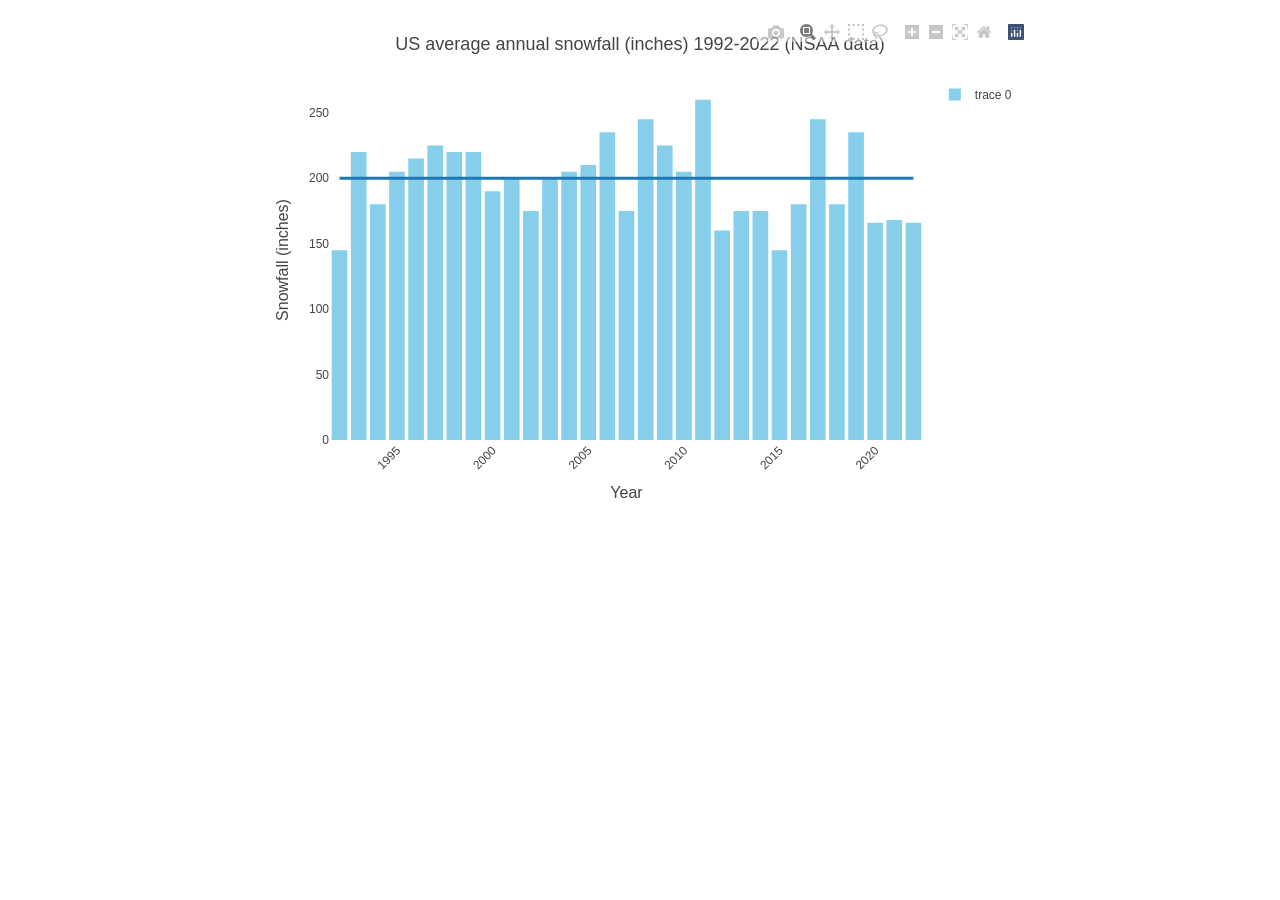
<file: JR CAPSTONE CODE_SKI ECONOMIC/ski data vis/92 to 22 US average annual snowfall NSAA data.html>
<!DOCTYPE html>
<html lang="en">
<head>
  <meta charset="UTF-8" />
  <meta name="viewport" content="width=device-width, initial-scale=1.0" />
  <title>US average annual snowfall (inches) 1992-2022 (NSAA data)</title>
  <script src="https://cdn.plot.ly/plotly-2.35.2.min.js"></script>
  <style>
    body {
      margin: 0;
      padding: 20px;
      font-family: Arial, sans-serif;
      background: white;
      display: flex;
      justify-content: center;
    }

    #chart {
      width: 780px;
      height: 500px;
    }
  </style>
</head>
<body>
  <div id="chart"></div>

  <script>
    const years = [
      1992, 1993, 1994, 1995, 1996, 1997, 1998, 1999, 2000, 2001,
      2002, 2003, 2004, 2005, 2006, 2007, 2008, 2009, 2010, 2011,
      2012, 2013, 2014, 2015, 2016, 2017, 2018, 2019, 2020, 2021, 2022
    ];

    const snowfall = [
      145, 220, 180, 205, 215, 225, 220, 220, 190, 200,
      175, 200, 205, 210, 235, 175, 245, 225, 205, 260,
      160, 175, 175, 145, 180, 245, 180, 235, 166, 168, 166
    ];

    const traceBars = {
      x: years,
      y: snowfall,
      type: 'bar',
      marker: {
        color: 'skyblue'
      },
      hovertemplate: 'Year: %{x}<br>Snowfall: %{y} inches<extra></extra>'
    };

    const traceLine = {
      x: [1992, 2022],
      y: [200, 200],
      type: 'scatter',
      mode: 'lines',
      line: {
        color: '#1f77b4',
        width: 3
      },
      hoverinfo: 'skip',
      showlegend: false
    };

    const layout = {
      title: {
        text: 'US average annual snowfall (inches) 1992-2022 (NSAA data)',
        font: {
          size: 18
        }
      },
      width: 780,
      height: 500,
      paper_bgcolor: 'white',
      plot_bgcolor: 'white',
      margin: {
        l: 80,
        r: 30,
        t: 60,
        b: 80
      },
      xaxis: {
        title: {
          text: 'Year',
          font: {
            size: 16
          }
        },
        tickangle: -45,
        showgrid: false,
        zeroline: false
      },
      yaxis: {
        title: {
          text: 'Snowfall (inches)',
          font: {
            size: 16
          }
        },
        range: [0, 275],
        dtick: 50,
        showgrid: false,
        zeroline: false
      },
      bargap: 0.18
    };

    const config = {
      responsive: true,
      displayModeBar: true,
      scrollZoom: true
    };

    Plotly.newPlot('chart', [traceBars, traceLine], layout, config);
  </script>
</body>
</html>
</file>
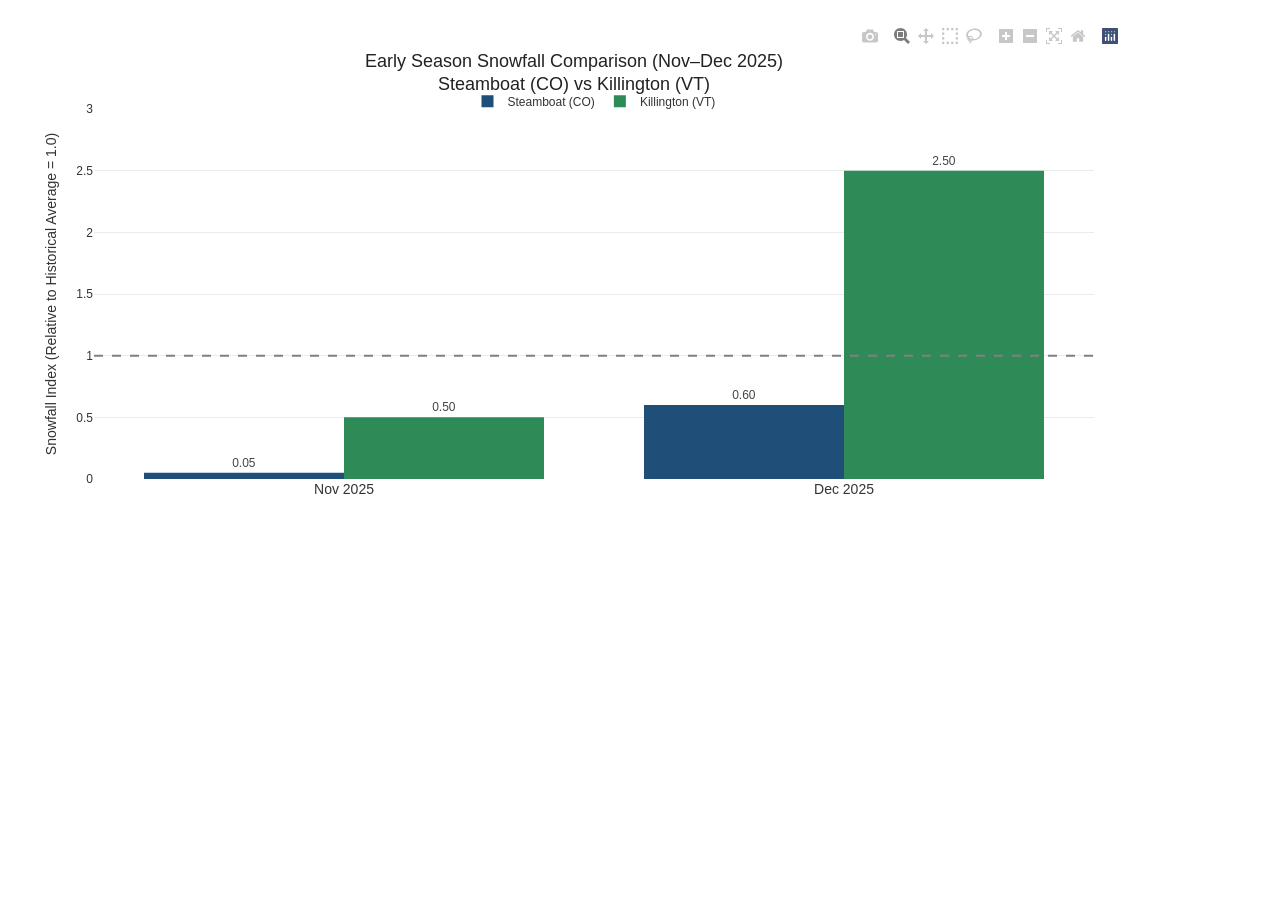
<file: JR CAPSTONE CODE_SKI ECONOMIC/ski data vis/Early 2526 ski season K&S.html>
<!DOCTYPE html>
<html lang="en">
<head>
  <meta charset="UTF-8" />
  <meta name="viewport" content="width=device-width, initial-scale=1.0" />
  <title>Early Season Snowfall Comparison (Nov–Dec 2025)</title>
  <script src="https://cdn.plot.ly/plotly-2.35.2.min.js"></script>
  <style>
    body {
      margin: 0;
      padding: 24px;
      font-family: Arial, sans-serif;
      background: #ffffff;
    }

    #chart {
      width: 1100px;
      height: 520px;
      max-width: 100%;
    }
  </style>
</head>
<body>
  <div id="chart"></div>

  <script>
    const trace1 = {
      x: ["Nov 2025", "Dec 2025"],
      y: [0.05, 0.60],
      name: "Steamboat (CO)",
      type: "bar",
      marker: { color: "#1f4e79" },
      text: ["0.05", "0.60"],
      textposition: "outside",
      hovertemplate: "%{x}<br>%{fullData.name}: %{y:.2f}<extra></extra>"
    };

    const trace2 = {
      x: ["Nov 2025", "Dec 2025"],
      y: [0.50, 2.50],
      name: "Killington (VT)",
      type: "bar",
      marker: { color: "#2e8b57" },
      text: ["0.50", "2.50"],
      textposition: "outside",
      hovertemplate: "%{x}<br>%{fullData.name}: %{y:.2f}<extra></extra>"
    };

    const layout = {
      barmode: "group",
      width: 1100,
      height: 520,
      margin: { l: 70, r: 30, t: 85, b: 65 },
      plot_bgcolor: "white",
      paper_bgcolor: "white",
      title: {
        text: "Early Season Snowfall Comparison (Nov–Dec 2025)<br>Steamboat (CO) vs Killington (VT)",
        x: 0.5,
        xanchor: "center",
        font: { size: 18, color: "#222" }
      },
      xaxis: {
        tickfont: { size: 14, color: "#333" },
        showgrid: false,
        zeroline: false
      },
      yaxis: {
        title: {
          text: "Snowfall Index (Relative to Historical Average = 1.0)",
          font: { size: 14, color: "#333" }
        },
        range: [0, 3.0],
        dtick: 0.5,
        showgrid: true,
        gridcolor: "rgba(0,0,0,0.08)",
        zeroline: false,
        tickfont: { size: 12, color: "#333" }
      },
      legend: {
        orientation: "h",
        x: 0.5,
        xanchor: "center",
        y: 1.06,
        yanchor: "top",
        font: { size: 12, color: "#333" }
      },
      shapes: [
        {
          type: "line",
          xref: "paper",
          x0: 0,
          x1: 1,
          yref: "y",
          y0: 1,
          y1: 1,
          line: {
            color: "gray",
            width: 2,
            dash: "dash"
          }
        }
      ]
    };

    const config = {
      responsive: true,
      displayModeBar: true,
      scrollZoom: true
    };

    Plotly.newPlot("chart", [trace1, trace2], layout, config);
  </script>
</body>
</html>
</file>
